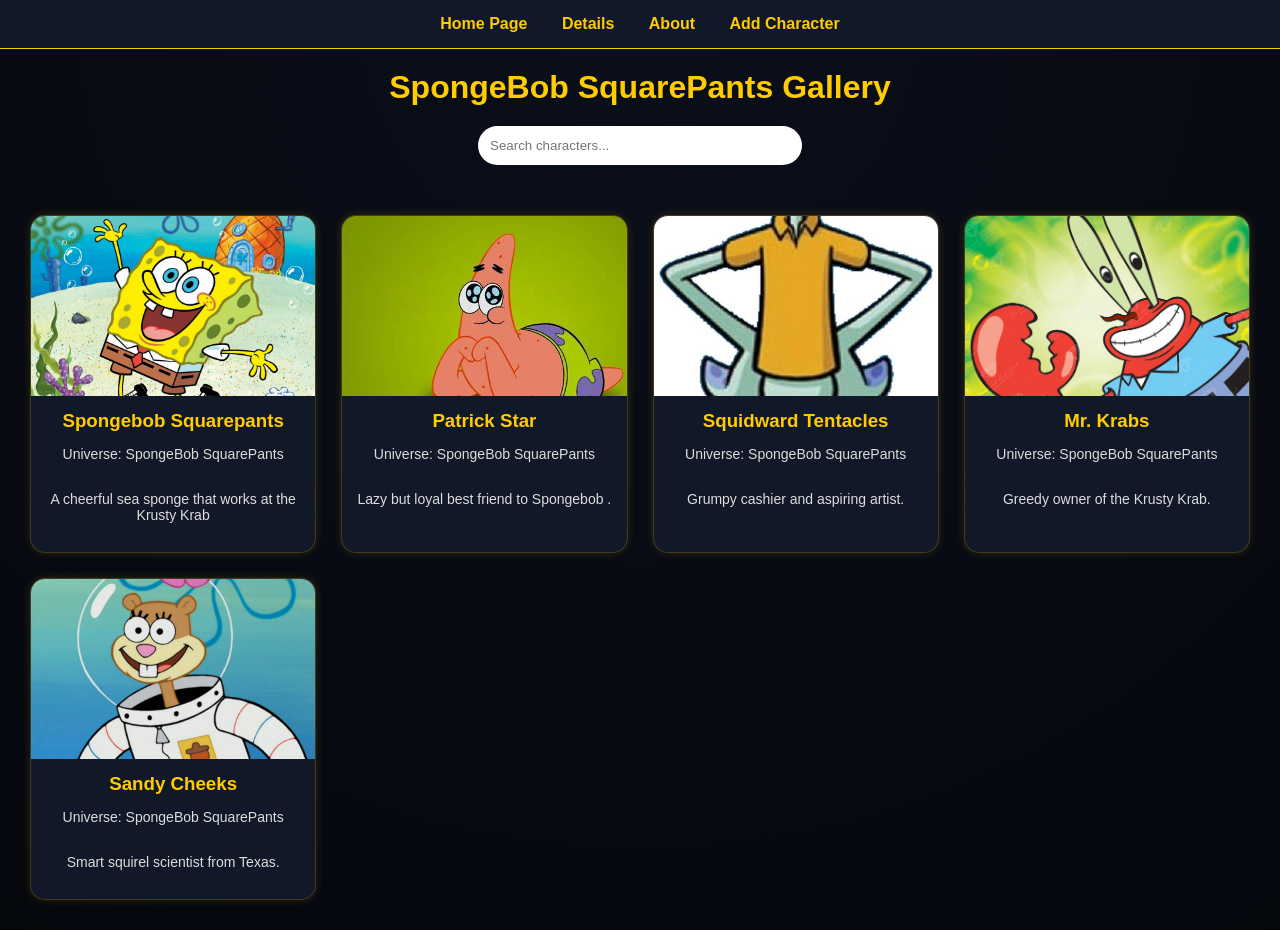
<file: index.html>
<!DOCTYPE html>
<html lang = "en">
<head>
    <meta charset="UTF-8">
    <meta name="viewport" content="width=device-width, initial-scale=1.0">
    <title>SpongeBob Gallery</title>
    <link rel="stylesheet" href="style.css">
    
    <link rel="icon" type="image/jpeg" href="images/spongebobface.png">
</head>

<body>

<nav> 
    <a href ="index.html">Home Page</a>
    <a href ="details.html">Details</a>
    <a href ="about.html">About</a>
    <a href ="new-character-form.html">Add Character</a>
</nav>

    <h1> SpongeBob SquarePants Gallery  </h1>

    <!-- SEARCH BAR -->
     <input type = "text" placeholder="Search characters...">

    <!-- GRID START -->
      <div class="gallery">

      <div class="card">
        <img src = "images/spongebob.jpg" alt = "SpongeBob">
        <h3>Spongebob Squarepants</h3> 
        <p>Universe: SpongeBob SquarePants</p>
        <p> A cheerful sea sponge that works at the Krusty Krab  </p>
    </div>

    <div class ="card">
        <img src="images/Patrick.jpg" alt="Patrick">
        <h3>Patrick Star </h3>
        <p>Universe: SpongeBob SquarePants</p>
        <p>Lazy but loyal best friend to Spongebob .</p>
    </div>

    <div class="card">
        <img src="images/Squidward.jpg" alt="Squidward">
        <h3>Squidward Tentacles</h3>
        <p>Universe: SpongeBob SquarePants</p>
        <p>Grumpy cashier and aspiring artist.</p>
    </div>

    <div class="card">
        <img src="images/mrkrabs.jpg" alt="Mr Krabs">
        <h3>Mr. Krabs</h3>
        <p>Universe: SpongeBob SquarePants</p>
        <p>Greedy owner of the Krusty Krab.</p>
    </div>

      <div class="card">
        <img src="images/sandy.jpg" alt="Sandy">
        <h3>Sandy Cheeks</h3>
        <p>Universe: SpongeBob SquarePants</p>
        <p>Smart squirel scientist from Texas.</p>
    </div>

   
   </div>

</body>
</html>
</file>
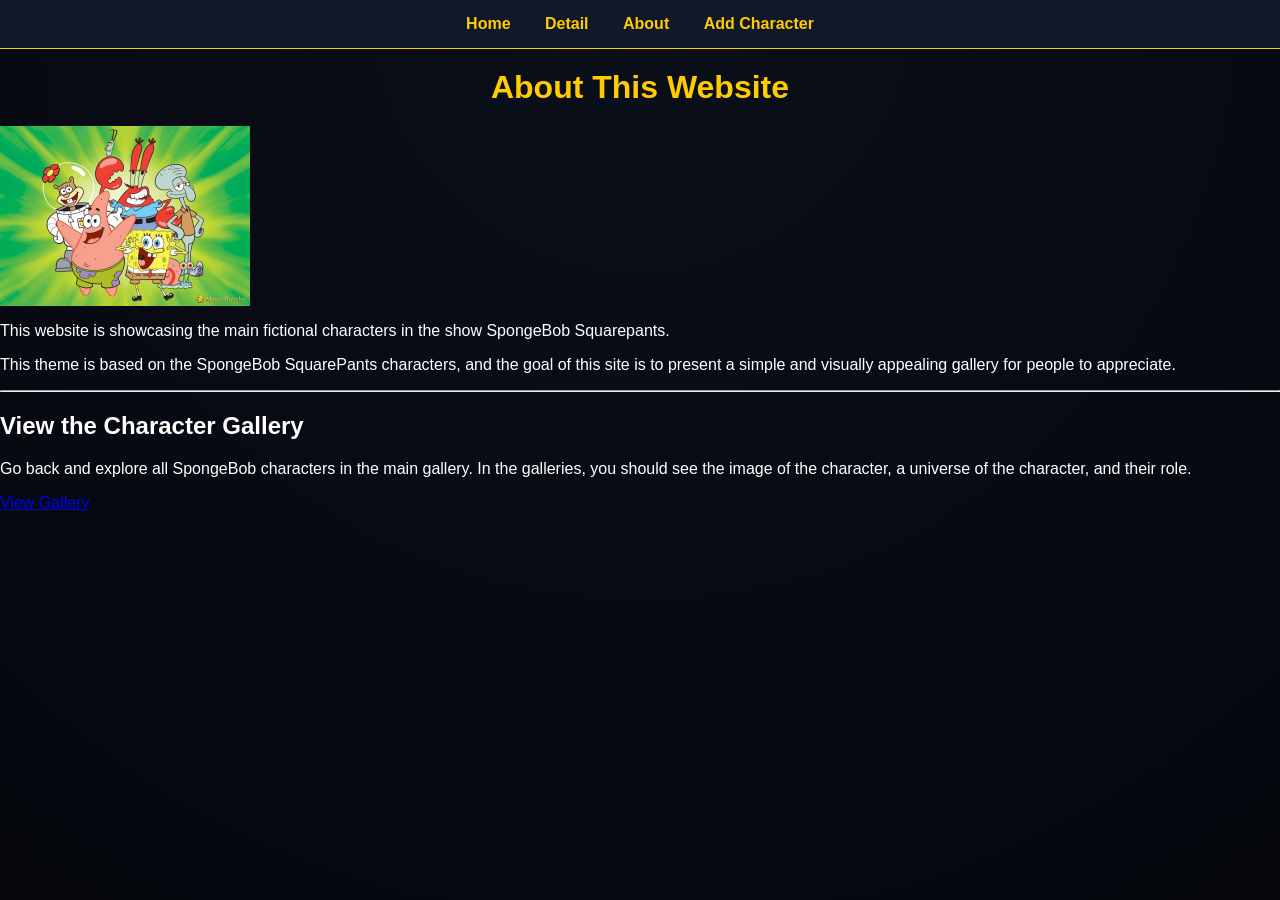
<file: about.html>
<!DOCTYPE <html>
<html lang="en">   
 <head>

   <head>
    <meta charset="UTF-8">
    <meta name="viewport" content="width=device-width, initial-scale=1.0">
    <title>About</title>
    <link rel="stylesheet" href="style.css">

     <link rel="icon" type="image/jpeg" href="images/spongebobface.png">
</head>

  <body>

     <nav>

          <a href="index.html">Home</a>
          <a href="details.html">Detail</a>
          <a href ="about.html">About</a>
          <a href="new-character-form.html">Add Character</a>
     </nav>

       <h1> About This Website</h1>
        <img src="images/spongebobcrew.jpg" alt ="Spongebob Crew" width="250">
          
        <p>
            This website is showcasing the main fictional characters in the show SpongeBob Squarepants.
        </p>


        <p>
            This theme is based on the SpongeBob SquarePants characters, and the goal of this site is to present a simple and visually appealing gallery for people to appreciate. 
        </p>

      <hr>

<h2>View the Character Gallery</h2>

<p>Go back and explore all SpongeBob characters in the main gallery. In the galleries, you should see the image of the character, a universe of the character, and their role.
    
</p>

<a href="index.html" class="gallery-button">View Gallery</a>

  </body>
  </html>
</file>
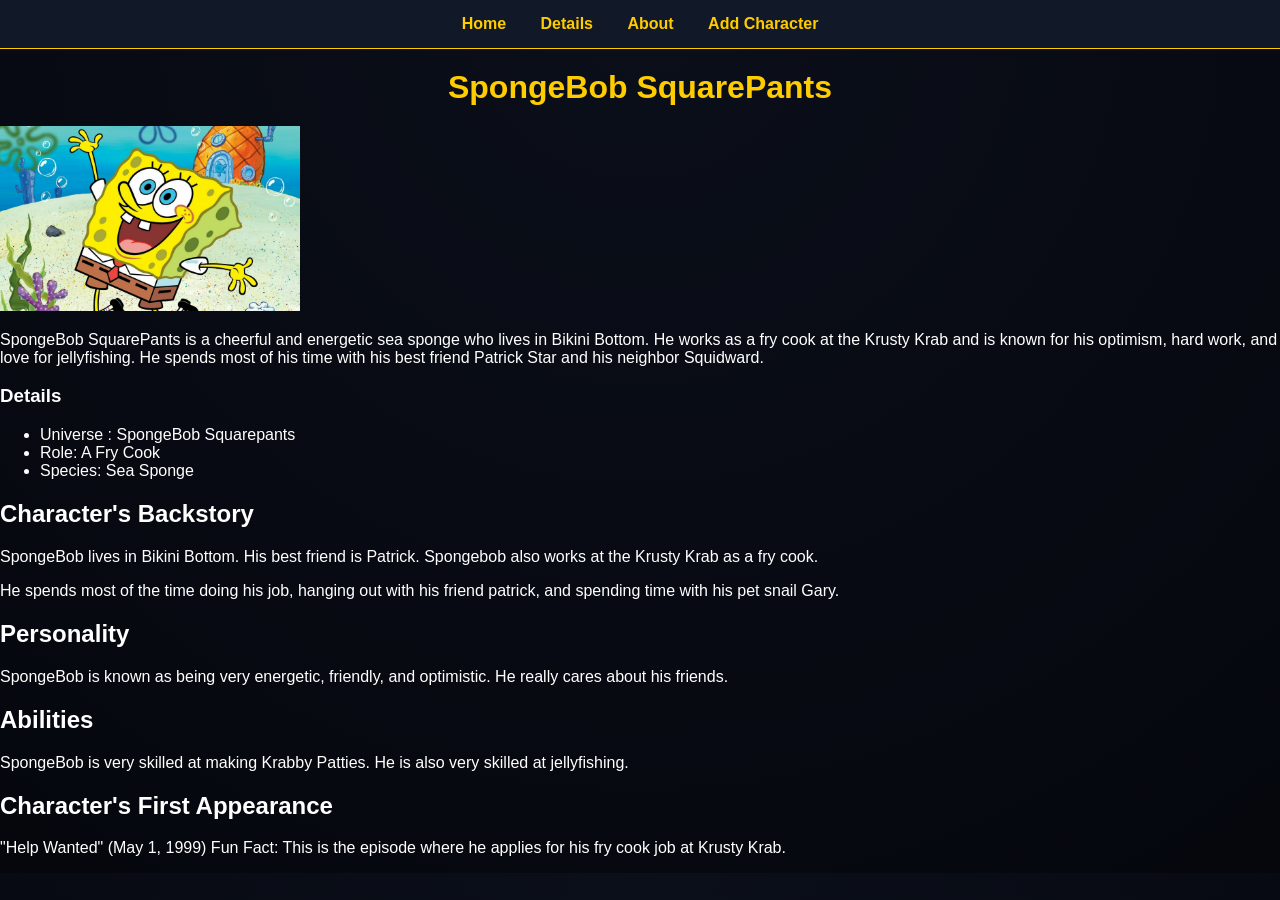
<file: details.html>
<!DOCTYPE html>
<html lang = "en">
<head>
    <meta charset="UTF-8">
    <meta name="viewport" content="width=device-width, initial-scale=1.0">
    <title>Character Details</title>
    <link rel="stylesheet" href="style.css">
    
    <link rel="icon" type="image/jpeg" href="images/spongebobface.png">
</head>

<body>

<nav>
    <a href="index.html">Home</a>
    <a href="details.html">Details</a>
    <a href="about.html">About</a>
    <a href="new-character-form.html">Add Character</a>
</nav>

<h1>SpongeBob SquarePants</h1>

<img src="images/spongebob.jpg" alt="SpongeBob" width="300">

<p>
SpongeBob SquarePants is a cheerful and energetic sea sponge who lives in Bikini Bottom. He works as a fry cook at the Krusty Krab and is known for his optimism, hard work, and love for jellyfishing. He spends most of his time with his best friend Patrick Star and his neighbor Squidward.
</p>

<h3>Details</h3>
<ul> 
<li> Universe : SpongeBob Squarepants</li>
<li> Role: A Fry Cook</li>
<li> Species: Sea Sponge</li>

</ul>



    <h2> Character's Backstory </h2>
    <p>  SpongeBob lives in Bikini Bottom. His best friend is Patrick. Spongebob also works
        at the Krusty Krab as a fry cook.  </p>
    <p>
        He spends most of the time doing his job, hanging out with his friend patrick, and spending time with his pet snail Gary.
    </p>

    <h2> Personality</h2>
    <p>
     SpongeBob is known as being very energetic, friendly, and optimistic. He really cares about his friends.
    </p>

    <h2>Abilities</h2>
    <p>
    SpongeBob is very skilled at making Krabby Patties. He is also very skilled at jellyfishing.
    </p>

    <h2> Character's First Appearance</h2>
    <p>
        "Help Wanted" (May 1, 1999) Fun Fact: This is the episode where he applies for his fry cook job at Krusty Krab.
    </p>

</body>
</html>
</file>
<file: style.css>
body {
    margin: 0;
    font-family: "segoe UI", Arial, sans-serif;
    background: radial-gradient(circle at top, #0b0f1a, #05070d);
    color: white;
}

p{
     line-height: 1.6,
}


nav {
    background: #111827;
    padding: 15px;
    text-align: center;
    border-bottom: 1px solid #ffcc00;
    
}

nav a {
    margin: 0 15px;
    text-decoration: none;
    color: #ffcc00;
    font-weight: bold;
}

nav a:hover {
    color: white;
}


h1 {
    text-align: center;
    margin: 20px 0;
    color: #ffcc00;
}


input[type="text"] {
    display: block;
    margin: 20px auto;
    padding: 12px;
    width: 300px;
    border-radius: 25px;
    border: none;
    outline: none;
}


.gallery {
    display: grid;
    grid-template-columns: repeat(4, 1fr);
    gap: 25px;
    padding: 30px;
    justify-content: center;
}



.card {
    background: #111827;
    border-radius: 15px;
    overflow: hidden;
    box-shadow: 0 0 10px rgba(255, 204, 0, 0.15);
    transition: 0.3s ease;
    border: 1px solid rgba(255, 204, 0, 0.2);
}

.card:hover {
    transform: scale(1.05);
    box-shadow: 0 0 20px rgba(255, 204, 0, 0.4);
}


.card img {
    width: 100%;
    height: 180px;
    object-fit: cover;
}


.card h3 {
    text-align: center;
    margin: 10px 0 5px;
    color: #ffcc00;
}

.card p {
    text-align: center;
    padding: 0 10px 15px;
    font-size: 14px;
    color: #ddd;
}
</file>
